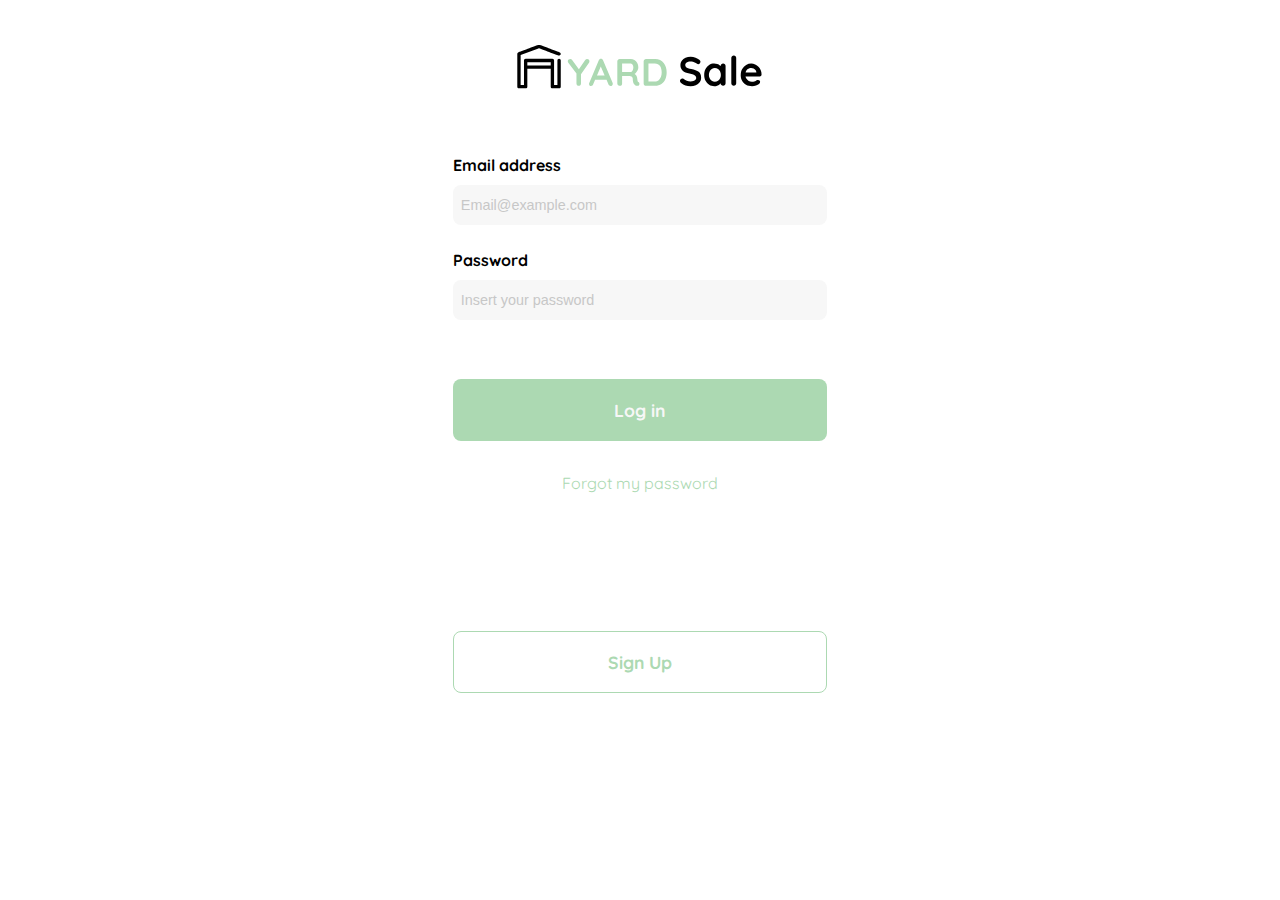
<file: index.html>
<!DOCTYPE html>
<html lang="en">
<head>
    <meta charset="UTF-8">
    <meta http-equiv="X-UA-Compatible" content="IE=edge">
    <meta name="viewport" content="width=device-width, initial-scale=1.0">
    <link rel="preconnect" href="https://fonts.googleapis.com">
    <link rel="preconnect" href="https://fonts.gstatic.com" crossorigin>
    <link href="https://fonts.googleapis.com/css2?family=Quicksand:wght@300;400;700&
    family=Roboto:wght@100&display=swap" rel="stylesheet">
    <link rel="stylesheet" href="/css/login.css">
    <link rel="shortcut icon" href="assets/logos/favicon_yard_sale.svg">
    <title>YardSale</title>
</head>
<body>
    <header>
        <img src="/assets/logos/logo_yard_sale.svg" alt="yardsale-logo">
    </header>

    <div class="login-input">
        <p>Email address</p>
        <input type="text" placeholder="Email@example.com">
    </div>

    <div class="login-input">
        <p>Password</p>
        <input type="password" placeholder="Insert your password">
    </div>

    <a href="Home.html" class="login-button">Log in</a>
    <a href="recovery.html" class="forgot_password-ancor">Forgot my password</a>
    <a href="sign_up.html" class="sign_up-button">Sign Up</a>
</body>
</html>
</file>
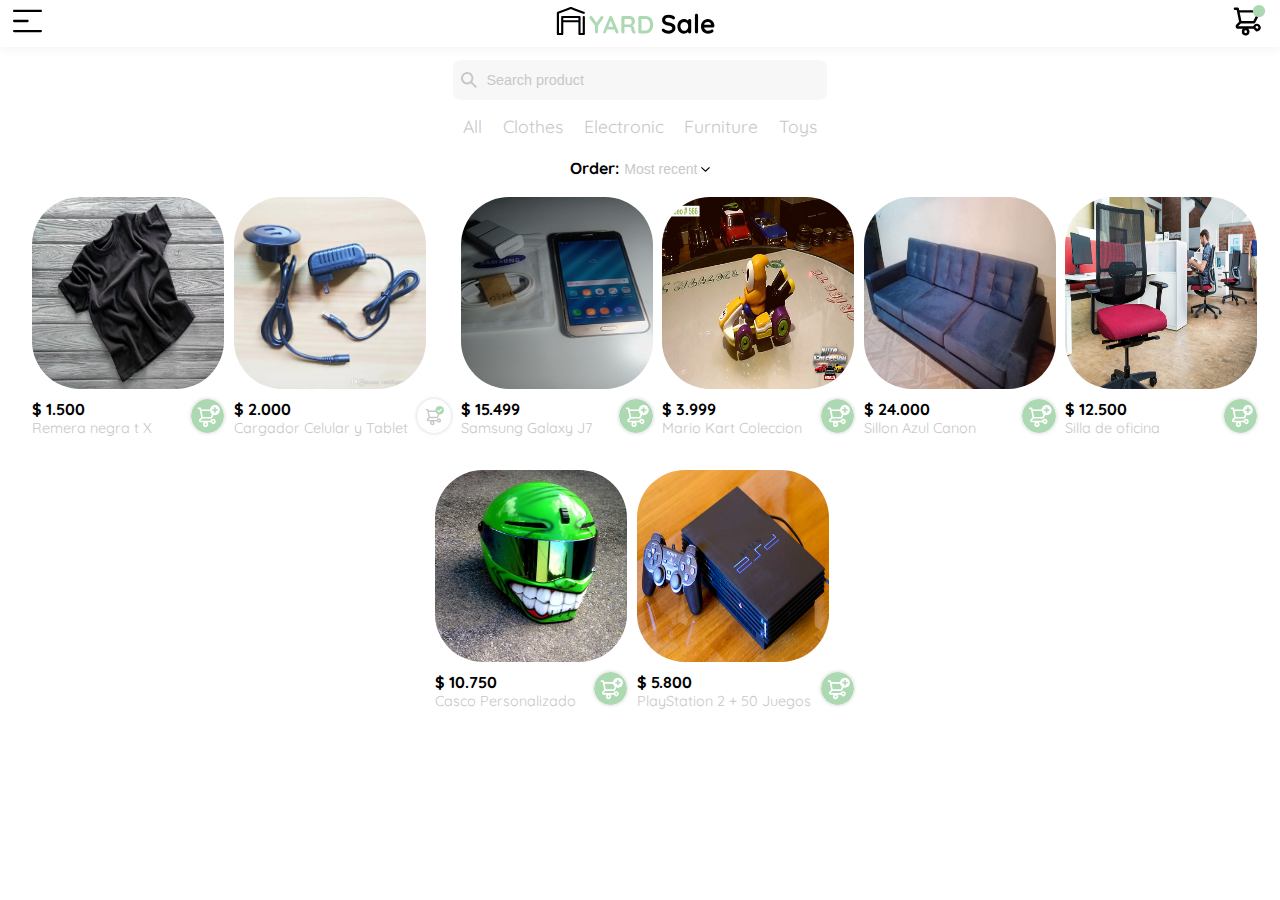
<file: home.html>
<!DOCTYPE html>
<html lang="en">
<head>
    <meta charset="UTF-8">
    <meta http-equiv="X-UA-Compatible" content="IE=edge">
    <meta name="viewport" content="width=device-width, initial-scale=1.0">
    <link rel="preconnect" href="https://fonts.googleapis.com">
    <link rel="preconnect" href="https://fonts.gstatic.com" crossorigin>
    <link href="https://fonts.googleapis.com/css2?family=Quicksand:wght@300;400;700&
    family=Roboto:wght@100&display=swap" rel="stylesheet">
    <link rel="stylesheet" href="/css/home.css">
    <link rel="shortcut icon" href="assets/logos/favicon_yard_sale.svg">
    <title>Home</title>
</head>
<body>
    <header>
        <nav class="nav--container">
            <a class="nav-menu-icon" href="/">
                <img src="/assets/icons/icon_menu.svg" alt="icon-menu">
            </a>
            <a class="nav-logo" href="/">
                <img src="/assets/logos/logo_yard_sale.svg" alt="yard-sale-logo">
            </a>
            <a class="nav-shopping-icon" href="/">
                <img src="/assets/icons/icon_shopping_cart_notification.svg" alt="shopping-icon-notif">
            </a>
        </nav>
    </header>

    <main>
        <div class="search-input">
            <input type="text" placeholder="Search product" class="src">
        </div>

        <section class="options--container">
            <a class="option" href="/">All</a>
            <a class="option" href="/">Clothes</a>
            <a class="option" href="/">Electronic</a>
            <a class="option" href="/">Furniture</a>
            <a class="option" href="/">Toys</a>
        </section>

        <section class="select-options--container">
            <p class="title">Order:</p>
            <div class="custom-select">
                <select class="select-options">
                    <option>Most recent</option>
                    <option>Price</option>
                    <option>Name</option>
                </select>
            </div>
        </section>

        <section class="galeria--container">
            <div class="item">
                <img src="/assets/Productos/remera.jpg" alt="">
                <div class="footer-item">
                    <div class="description-item">
                        <p class="item-price">$ 1.500</p>
                        <p class="item-name">Remera negra t X</p>
                    </div>
                    <a href="/">
                        <img class="button-buy-item" src="/assets/icons/bt_add_to_cart.svg" alt="add_cart">
                    </a>   
                </div>
            </div>
            <div class="item">
                <img src="/assets/Productos/cargador.jpg" alt="">
                <div class="footer-item">
                    <div class="description-item">
                        <p class="item-price">$ 2.000</p>
                        <p class="item-name">Cargador Celular y Tablet</p>
                    </div>
                    <a href="/">
                        <img class="button-buy-item" src="/assets/icons/bt_added_to_cart.svg" alt="add_cart">
                    </a>   
                </div>
            </div>
            <div class="item">
                <img src="/assets/Productos/celular.jpg" alt="">
                <div class="footer-item">
                    <div class="description-item">
                        <p class="item-price">$ 15.499</p>
                        <p class="item-name">Samsung Galaxy J7</p>
                    </div>
                    <a href="/">
                        <img class="button-buy-item" src="/assets/icons/bt_add_to_cart.svg" alt="add_cart">
                    </a>   
                </div>
            </div>
            <div class="item">
                <img src="/assets/Productos/mariokart.jpg" alt="">
                <div class="footer-item">
                    <div class="description-item">
                        <p class="item-price">$ 3.999</p>
                        <p class="item-name">Mario Kart Coleccion</p>
                    </div>
                    <a href="/">
                        <img class="button-buy-item" src="/assets/icons/bt_add_to_cart.svg" alt="add_cart">
                    </a>   
                </div>
            </div>
            <div class="item">
                <img src="/assets/Productos/sillon.jpg" alt="">
                <div class="footer-item">
                    <div class="description-item">
                        <p class="item-price">$ 24.000</p>
                        <p class="item-name">Sillon Azul Canon</p>
                    </div>
                    <a href="/">
                        <img class="button-buy-item" src="/assets/icons/bt_add_to_cart.svg" alt="add_cart">
                    </a>   
                </div>
            </div>
            <div class="item">
                <img src="/assets/Productos/silla.jpg" alt="">
                <div class="footer-item">
                    <div class="description-item">
                        <p class="item-price">$ 12.500</p>
                        <p class="item-name">Silla de oficina</p>
                    </div>
                    <a href="/">
                        <img class="button-buy-item" src="/assets/icons/bt_add_to_cart.svg" alt="add_cart">
                    </a>   
                </div>
            </div>
            <div class="item">
                <img src="/assets/Productos/casco.jpg" alt="">
                <div class="footer-item">
                    <div class="description-item">
                        <p class="item-price">$ 10.750</p>
                        <p class="item-name">Casco Personalizado</p>
                    </div>
                    <a href="/">
                        <img class="button-buy-item" src="/assets/icons/bt_add_to_cart.svg" alt="add_cart">
                    </a>   
                </div>
            </div>
            <div class="item">
                <img src="/assets/Productos/play2.jpg" alt="">
                <div class="footer-item">
                    <div class="description-item">
                        <p class="item-price">$ 5.800</p>
                        <p class="item-name">PlayStation 2 + 50 Juegos</p>
                    </div>
                    <a href="/">
                        <img class="button-buy-item" src="/assets/icons/bt_add_to_cart.svg" alt="add_cart">
                    </a>   
                </div>
            </div>
        </section>

    </main>
</body>
</html>
</file>
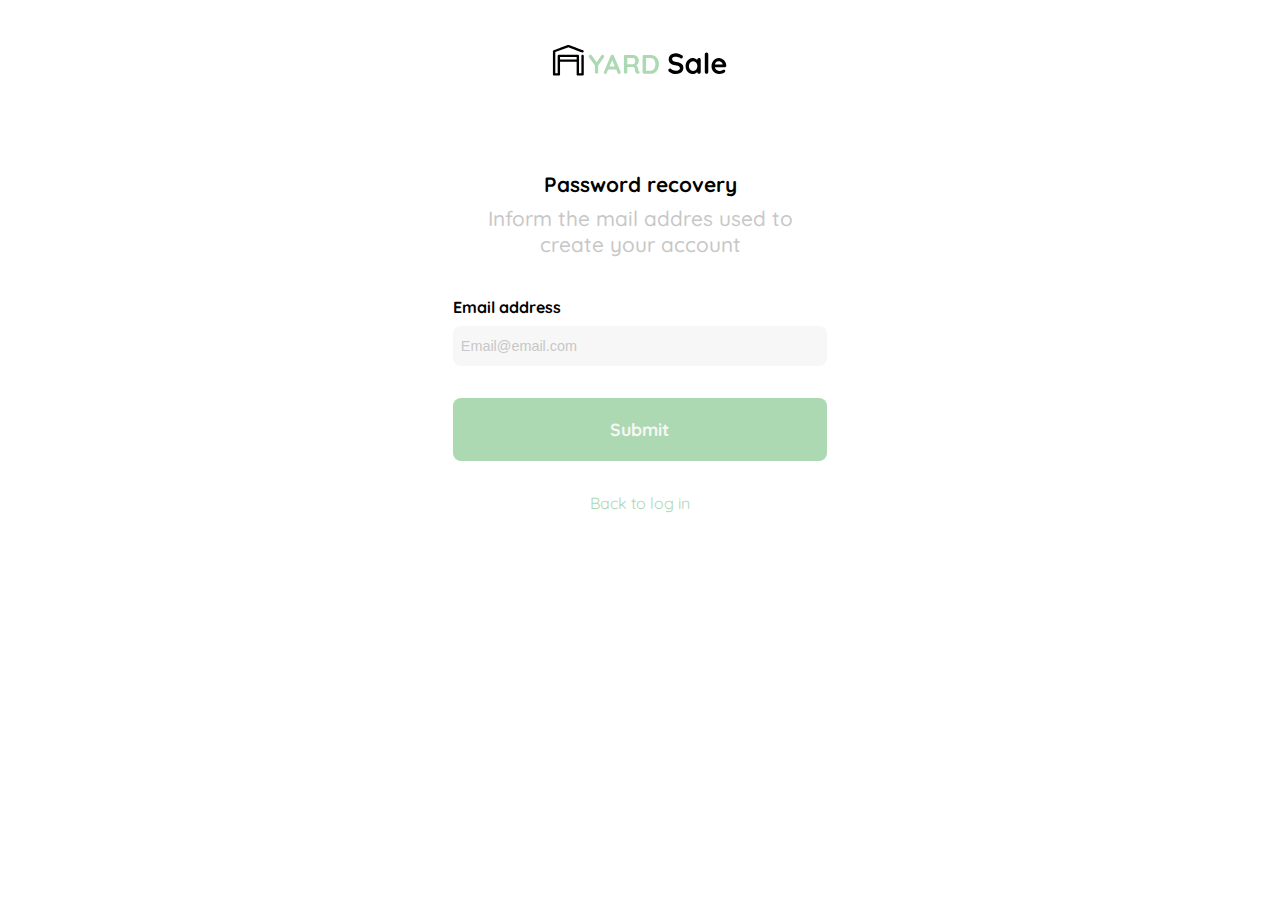
<file: recovery.html>
<!DOCTYPE html>
<html lang="en">
<head>
    <meta charset="UTF-8">
    <meta http-equiv="X-UA-Compatible" content="IE=edge">
    <meta name="viewport" content="width=device-width, initial-scale=1.0">
    <link rel="preconnect" href="https://fonts.googleapis.com">
    <link rel="preconnect" href="https://fonts.gstatic.com" crossorigin>
    <link href="https://fonts.googleapis.com/css2?family=Quicksand:wght@300;400;700&
    family=Roboto:wght@100&display=swap" rel="stylesheet">
    <link rel="stylesheet" href="/css/password_recovery.css">
    <link rel="shortcut icon" href="assets/logos/favicon_yard_sale.svg">
    <title>Password Recovery</title>
</head>
<body>
    <header>
        <img src="/assets/logos/logo_yard_sale.svg" alt="yard-sale-logo">
    </header>

    <div class="recovery-text">
        <p class="title">Password recovery</p>
        <p class="text">Inform the mail addres used to create your account</p>
    </div>

    <div class="recovery-input">
        <p>Email address</p>
        <input type="text" placeholder="Email@email.com">
    </div>

    <a href="Home.html" class="submit-button">Submit</a>
    <a href="Index.html" class="login-button">Back to log in</a>

</body>
</html>
</file>
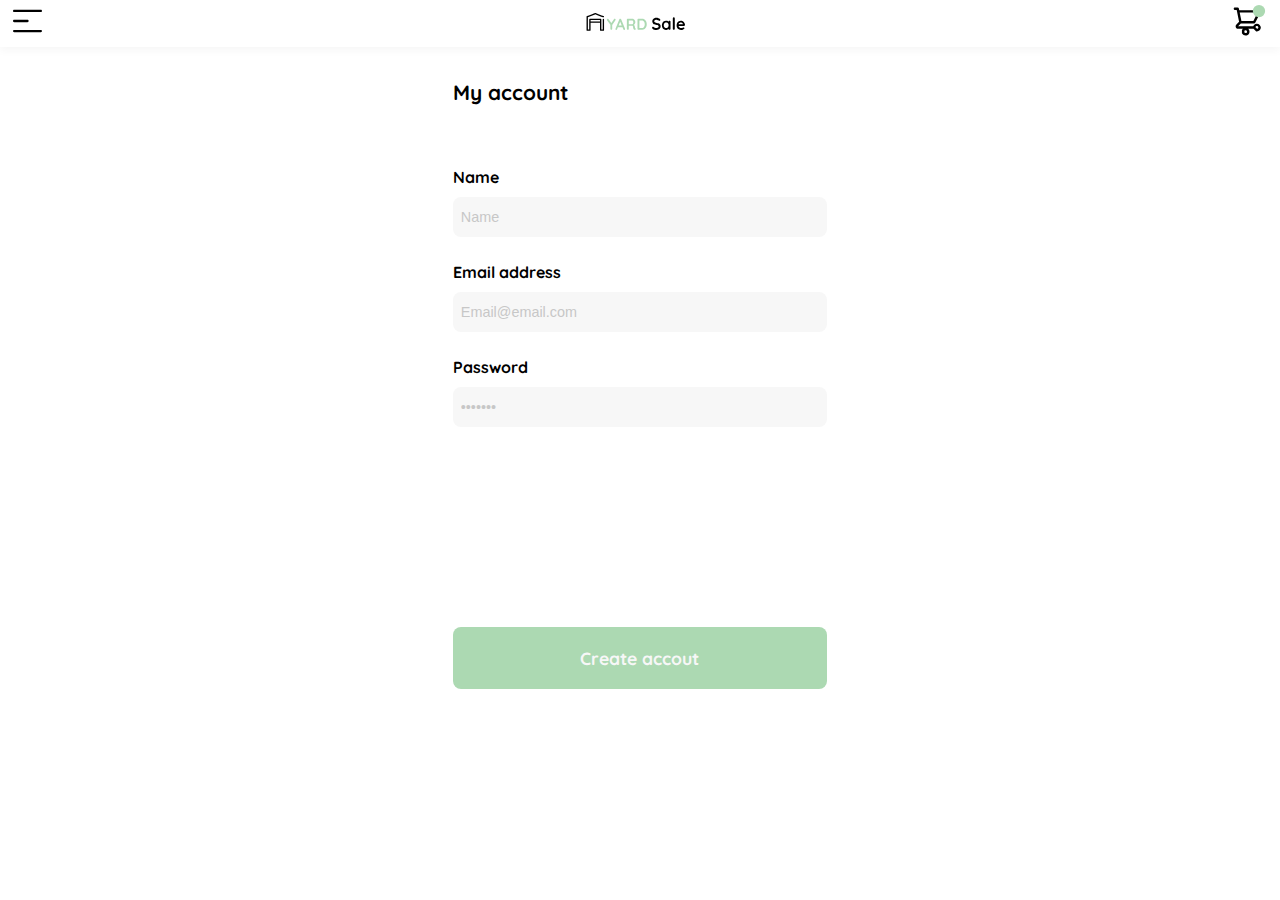
<file: sign_up.html>
<!DOCTYPE html>
<html lang="en">
<head>
    <meta charset="UTF-8">
    <meta http-equiv="X-UA-Compatible" content="IE=edge">
    <meta name="viewport" content="width=device-width, initial-scale=1.0">
    <link rel="preconnect" href="https://fonts.googleapis.com">
    <link rel="preconnect" href="https://fonts.gstatic.com" crossorigin>
    <link href="https://fonts.googleapis.com/css2?family=Quicksand:wght@300;400;700&
    family=Roboto:wght@100&display=swap" rel="stylesheet">
    <link rel="stylesheet" href="/css/sign_up.css">
    <link rel="shortcut icon" href="assets/logos/favicon_yard_sale.svg">
    <title>Sign up</title>
</head>
<body>
    <header>
        <nav class="nav--container">
            <a class="nav-menu-icon" href="/">
                <img src="/assets/icons/icon_menu.svg" alt="icon-menu">
            </a>
            <a class="nav-logo" href="/">
                <img src="/assets/logos/logo_yard_sale.svg" alt="yard-sale-logo">
            </a>
            <a class="nav-shopping-icon" href="/">
                <img src="/assets/icons/icon_shopping_cart_notification.svg" alt="shopping-icon-notif">
            </a>
        </nav>
    </header>
    <main>
        <div class="title">
            <p>My account</p>
        </div>
        <div class="sign-name">
            <p>Name</p>
            <input type="text" placeholder="Name">
        </div>
        <div class="sign-email">
            <p>Email address</p>
            <input type="text" placeholder="Email@email.com">
        </div>
        <div class="sign-password">
            <p>Password</p>
            <input type="password" placeholder="•••••••">
        </div>
    </main>

    <a href="Home.html" class="create-account">Create accout</a>
</body>
</html>
</file>
<file: css/login.css>
:root {
    --Very-light-pink:  #C7C7C7;
    --Text-input-field: #F7F7F7;
    --Hospital-green: #ACD9B2;
}

* {
    box-sizing: border-box;
    margin: 0;
    padding: 0;
}

header {
    display: flex;
    justify-content: center;
    align-items: center;
    margin-bottom: 2.1rem;
}

header img {
    width: 15.5rem;
    background-size: cover;
    background-position: center;
    background-repeat: no-repeat;
}

body {
    margin-top: 2.8rem;
    display: flex;
    flex-direction: column;
    align-items: center;
    font-family: 'Quicksand', sans-serif;
    font-style: bold;
}

/* LOGIN INPUT MAIL AND PASSWORD */

.login-input {
    margin-top: 1.6rem;
}

.login-input input[type="text"] {
    height: 2.5rem;
    width: 23.4rem;
    border: none;
    padding-left: 0.5rem;
    background-color: var(--Text-input-field);
    color: var(--Very-light-pink);
    border-radius: 0.5rem;
    font-size: 0.9rem;
}

.login-input input[type="password"] {
    height: 2.5rem;
    width: 23.4rem;
    border: none;
    padding-left: 0.5rem;
    background-color: var(--Text-input-field);
    color: var(--Very-light-pink);
    border-radius: 0.5rem;
    font-size: 0.9rem;
}

.login-input input::placeholder {
    color: var(--Very-light-pink);
}

.login-input p {
    font-weight: bold;
    margin-bottom: 0.6rem;
}

/* LOGIN BUTTON */

.login-button {
    margin-top: 3.7rem;
    width: 23.4rem;
    height: 3.9rem;

    display: flex;
    flex-direction: column;
    justify-content: center;
    align-items: center;

    background-color: var(--Hospital-green);
    border-radius: 0.5rem;

    font-size: 1.1rem;
    font-weight: bold;
    text-decoration: none;
    color: var(--Text-input-field);
}

/* FORGOT MY PASSWORD BUTTON */

.forgot_password-ancor {
    margin-top: 2rem;

    font-size: 1rem;
    text-decoration: none;
    color: var(--Hospital-green);
}

.sign_up-button {
    width: 23.4rem;
    height: 3.9rem;
    margin-top: 8.6rem;
    margin-bottom: 0.5rem;

    display: flex;
    flex-direction: column;
    justify-content: center;
    align-items: center;
    
    background-color: white;
    border-radius: 0.5rem;
    border: 1px solid var(--Hospital-green);

    font-size: 1.1rem;
    font-weight: bold;
    text-decoration: none;
    color: var(--Hospital-green);
}

@media (max-width: 375px)
{

    .login-input {
        width: 90%;
    }

    .login-input input[type="text"], .login-input input[type="password"] {
        width: 100%;
    }

}

@media (max-width: 375px)
{
    .login-button {
        margin-top: 7.5rem;
        width: 90%;
    }

    .sign_up-button {
        margin-top: 7.5rem;
        width: 90%;
    }
    
}
</file>
<file: css/home.css>
:root {
    --Very-light-pink:  #C7C7C7;
    --Text-input-field: #F7F7F7;
    --Hospital-green: #ACD9B2;
}

* {
    box-sizing: border-box;
    margin: 0;
    padding: 0;
}

header {
        background-color: white;
        width: 100%;

        box-shadow: 0rem 0.25rem 0.5rem 0rem rgb(247, 247, 247);
        border: none;
}

body {
    display: flex;
    flex-direction: column;
    align-items: center;
    font-family: 'Quicksand', sans-serif;
}

.nav--container {
    display: flex;
    flex-direction: row;
    justify-content: space-between;
    align-items: center;
    grid-row: 3;
}

.nav-logo img{
    margin-top: 0.25rem;
    width: 10rem;
}

.nav-menu-icon img{
    margin: 0.3rem;
    margin-left: 0.8rem;
    width: 1.8rem;   
}

.nav-shopping-icon img {
    margin: 0.3rem;
    margin-right: 0.8rem;
    width: 2.3rem;
}

main {
    display: flex;
    flex-direction: column;
    justify-content: center;
    align-items: center;
}

.search-input input[type="text"] {
    margin-top: 0.8rem;
    padding-left: 2.1rem;
    height: 2.5rem;
    width: 23.4rem;
    border: none;
    background-color: var(--Text-input-field);
    color: var(--Very-light-pink);
    border-radius: 0.5rem;
    font-size: 0.9rem;
}

.search-input input::placeholder {
    color: var(--Very-light-pink);
}

.src {
    display: inline-block;
    background-image: url('../assets/icons/Lupa.svg');
    background-size: 1rem;
    background-position: 0.5rem;
    background-repeat: no-repeat;
}

.options--container {
    display: flex;
    margin: auto;
    margin-top: 0.6rem;
    overflow: hidden;
}

.option {
    padding-top: 0.35rem;
    padding-bottom: 0.35rem;
    padding-left: 0.65rem;
    padding-right: 0.65rem;
    font-size: 1.1rem;

    color: var(--Very-light-pink);

    text-decoration: none;
    text-align: center;
    border-radius: 0.5rem;
}

.option:hover {
    border: 0.2px solid var(--Hospital-green);
    color: var(--Hospital-green);
    background-color: white;
    transition: 120ms;
}

.select-options--container {
    margin-top: 1rem;
    display: flex;
    flex-direction: row;
    align-items: center;
    justify-content: center;
}

.select-options--container .title {
    margin-right: 0.35rem;
    font-size: 1rem;
    font-weight: bold;
}

.select-options {
    margin-top: 0.1rem;
    display: inline-block;
    border: none;
    background: transparent;

    font-size: 0.875rem;
    color: var(--Very-light-pink);
    padding-right: 0.75rem;

    background-image: url('../assets/icons/flecha_abajo.svg');
    background-size: 0.563rem;
    background-position: right;
    background-repeat: no-repeat;

    appearance: none;
}

.galeria--container {
    display: flex;
    flex-wrap: wrap;
    justify-content: center;
}

.item {
    margin-top: 1.2rem;
    margin-bottom: 0.2rem;
    margin-left: 0.6rem;

    display: flex;
    flex-direction: column;
}

.item img {
    width: 12rem;
    height: 12rem;
    border-radius: 3rem;
}

.footer-item {
    padding-top: 10px;
    padding-bottom: 10px;
    display: flex;
    flex-direction: row;
    justify-content: space-between;
    font-size: 0.9rem;
}

.item-name {
    color: var(--Very-light-pink);
}

.item-price {
    font-size: 1rem;
    font-weight: bold;
}

.footer-item .button-buy-item {
    margin-left: 0.6rem;
    height: 2.1rem;
    width: 2.1rem;
    border-radius: 50%;
    box-shadow: 0 0 .2rem 0.05rem rgb(224, 223, 223);
    border: none;
}

.footer-item .button-added-item {
    margin-left: 0.6rem;
    height: 2.1rem;
    width: 2.1rem;
    border-radius: 50%;

    box-shadow: 0 0 .2rem 0.05rem rgb(224, 223, 223);
    border: none;
}

.button-buy-item {
    border-radius: 50%;
}
</file>
<file: css/password_recovery.css>
:root {
    --Very-light-pink:  #C7C7C7;
    --Text-input-field: #F7F7F7;
    --Hospital-green: #ACD9B2;
}

* {
    box-sizing: border-box;
    margin: 0;
    padding: 0;
}

header {
    display: flex;
    justify-content: center;
    align-items: center;
    margin-top: 5   rem;
    margin-bottom: 2.1rem;
}

header img {
    width: 11rem;
    background-size: cover;
    background-position: center;
    background-repeat: no-repeat;
}

body {
    margin-top: 2.8rem;
    display: flex;
    flex-direction: column;
    align-items: center;
    font-family: 'Quicksand', sans-serif;
    font-style: bold;
}

.recovery-text {
    margin-top: 3.5rem;
    display: flex;
    flex-direction: column;
    justify-content: center;
    align-items: center;
    margin-bottom: 2.5rem;
}

.recovery-text .title {
    font-size: 1.3rem;
    font-weight: bold;
    margin-bottom: 0.5rem;
}

.recovery-text .text {
    width: 20rem;
    font-size: 1.3rem;
    color: var(--Very-light-pink);
    font-weight: 500;
    text-align: center;
}

.recovery-input input[type="text"] {
    height: 2.5rem;
    width: 23.4rem;
    border: none;
    padding-left: 0.5rem;
    background-color: var(--Text-input-field);
    color: var(--Very-light-pink);
    border-radius: 0.5rem;
    font-size: 0.9rem;
}

.recovery-input input::placeholder {
    color: var(--Very-light-pink);
}

.recovery-input p {
    font-weight: bold;
    margin-bottom: 0.6rem;
}

.submit-button {
    margin-top: 2rem;
    width: 23.4rem;
    height: 3.9rem;

    display: flex;
    flex-direction: column;
    justify-content: center;
    align-items: center;

    background-color: var(--Hospital-green);
    border-radius: 0.5rem;

    font-size: 1.1rem;
    font-weight: bold;
    text-decoration: none;
    color: var(--Text-input-field);
}

.login-button {
    margin-top: 2rem;

    font-size: 1rem;
    text-decoration: none;
    color: var(--Hospital-green);
}

@media (max-width: 375px)
{

    .recovery-input {
        width: 90%;
    }

    .recovery-input input[type="text"] {
        width: 100%;
    }

}

@media (max-width: 375px)
{
    .submit-button {
        margin-top: 7.5rem;
        width: 80%;
    }
    
}
</file>
<file: css/sign_up.css>
:root {
    --Very-light-pink:  #C7C7C7;
    --Text-input-field: #F7F7F7;
    --Hospital-green: #ACD9B2;
}

* {
    box-sizing: border-box;
    margin: 0;
    padding: 0;
}

header {
        background-color: white;
        width: 100%;

        box-shadow: 0rem 0.25rem 0.5rem 0rem rgb(247, 247, 247);
        border: none;
}

.nav--container {
    display: flex;
    flex-direction: row;
    justify-content: space-between;
    align-items: center;
    grid-row: 3;
}

.nav-logo img{
    margin-top: 0.25rem;
    width: 6.25rem;
}

.nav-menu-icon img{
    margin: 0.3rem;
    margin-left: 0.8rem;
    width: 1.8rem;   
}

.nav-shopping-icon img {
    margin: 0.3rem;
    margin-right: 0.8rem;
    width: 2.3rem;
}

body {
    display: flex;
    flex-direction: column;
    align-items: center;
    font-family: 'Quicksand', sans-serif;
}

main {
    display: flex;
    flex-direction: column;
    align-items: center;
    font-family: 'Quicksand', sans-serif;
}

.title {
    align-self: baseline;
    width: 100%;
    padding-top: 2rem;
    padding-bottom: 2.3rem;
    font-size: 1.3rem;
    font-weight: bold;
}

.sign-name input[type="text"] {
    height: 2.5rem;
    width: 23.4rem;
    border: none;
    padding-left: 0.5rem;
    background-color: var(--Text-input-field);
    color: var(--Very-light-pink);
    border-radius: 0.5rem;
    font-size: 0.9rem;
}

.sign-email input[type="text"] {
    height: 2.5rem;
    width: 23.4rem;
    border: none;
    padding-left: 0.5rem;
    background-color: var(--Text-input-field);
    color: var(--Very-light-pink);
    border-radius: 0.5rem;
    font-size: 0.9rem;
}

.sign-password input[type="password"] {
    height: 2.5rem;
    width: 23.4rem;
    border: none;
    padding-left: 0.5rem;
    background-color: var(--Text-input-field);
    color: var(--Very-light-pink);
    border-radius: 0.5rem;
    font-size: 0.9rem;
}

.sign-name input::placeholder {
    color: var(--Very-light-pink);
}
.sign-email input::placeholder {
    color: var(--Very-light-pink);
}
.sign-password input::placeholder {
    color: var(--Very-light-pink);
}

.sign-name p {
    padding-top: 1.6rem;
    font-weight: bold;
    padding-bottom: 0.6rem;
}
.sign-email p {
    padding-top: 1.6rem;
    font-weight: bold;
    padding-bottom: 0.6rem;
}
.sign-password p {
    padding-top: 1.6rem;
    font-weight: bold;
    padding-bottom: 0.6rem;
}


.create-account {
    margin-top: 12.5rem;
    width: 23.4rem;
    height: 3.9rem;

    display: flex;
    flex-direction: column;
    justify-content: center;
    align-items: center;

    background-color: var(--Hospital-green);
    border-radius: 0.5rem;

    font-size: 1.1rem;
    font-weight: bold;
    text-decoration: none;
    color: var(--Text-input-field);
}

@media (max-width: 375px)
{

    .sign-name , .sign-email , .sign-password {
        width: 90%;
    }

    .sign-name input[type="text"], .sign-email input[type="text"], .sign-password input[type="password"] {
        width: 100%;
    }

}

@media (max-width: 375px)
{
    .create-account {
        margin-top: 7.5rem;
        width: 80%;
    }
    
}
</file>
